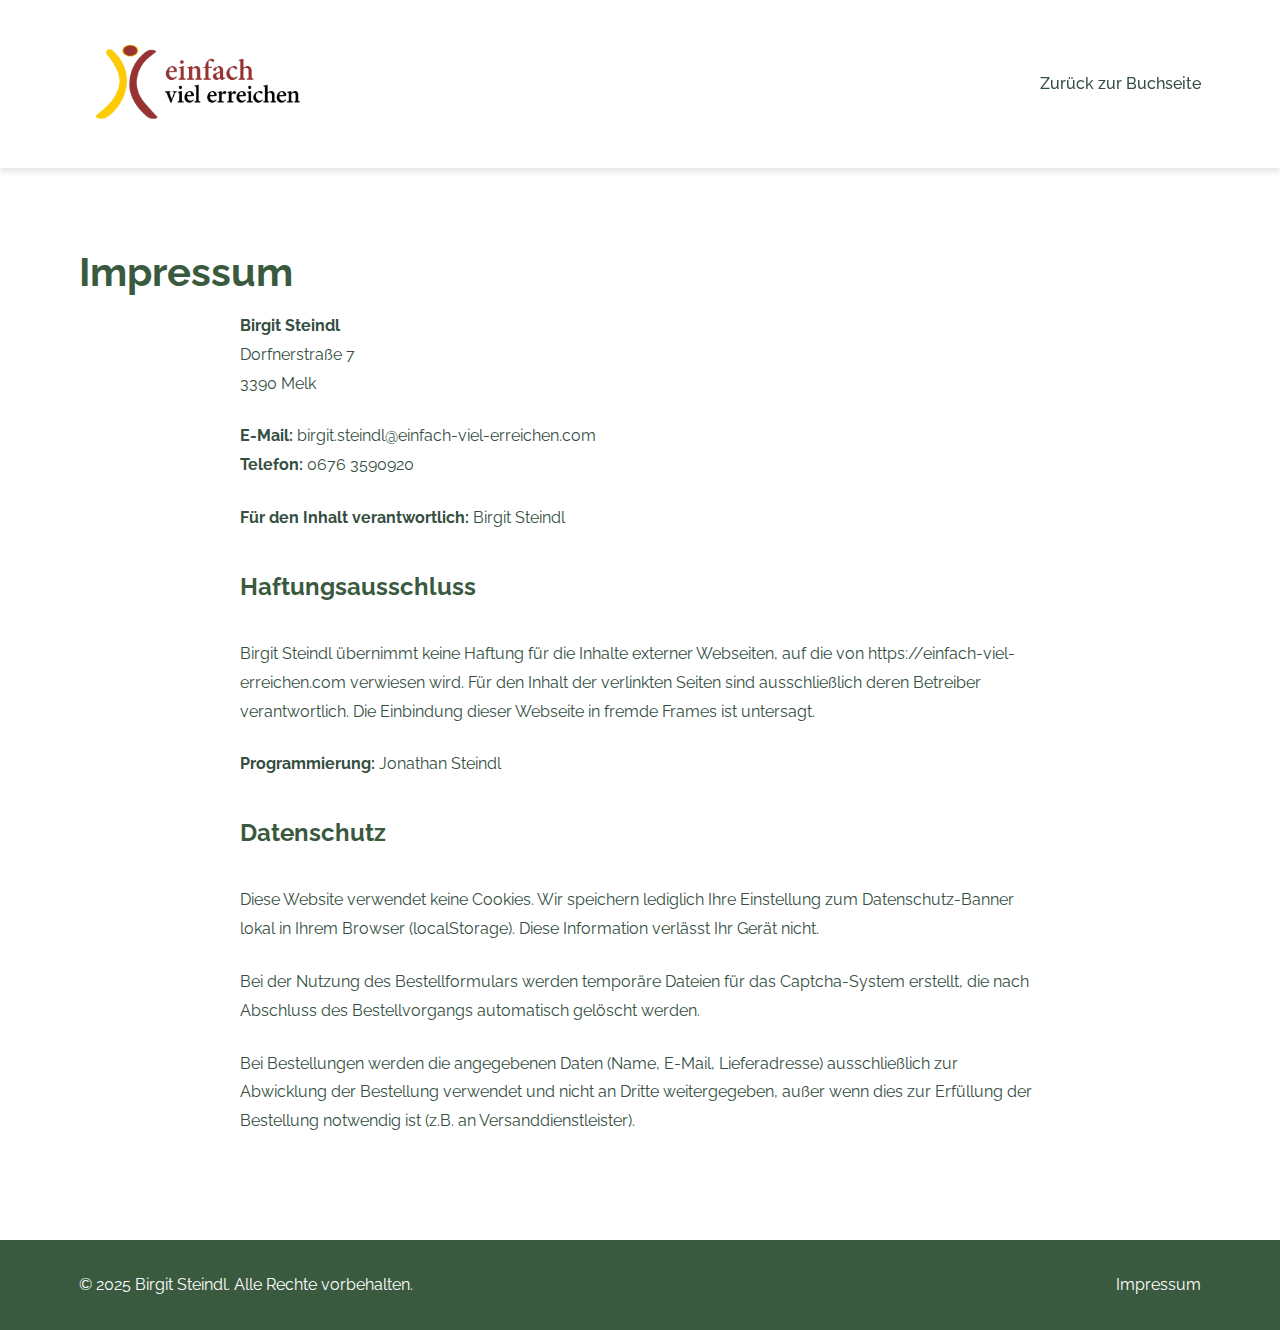
<file: impressum.html>
<!DOCTYPE html>
<html lang="de" dir="ltr" prefix="og: https://ogp.me/ns#">
<head>
  <meta charset="utf-8" />
  <meta name="viewport" content="width=device-width, initial-scale=1.0" />
  <title>Impressum | Birgit Steindl</title>
  
  <!-- Fonts -->
  <link rel="stylesheet" href="fonts/fonts.css">
  
  <!-- CSS -->
  <link rel="stylesheet" href="css/book.css">

  <!-- Favicons -->
  <link rel="icon" type="image/png" sizes="96x96" href="bilder/favicon.png">

  <script>
    // Sofort ausgeführtes Skript für den scrollenden Header
    document.addEventListener('DOMContentLoaded', function() {
      window.addEventListener('scroll', function() {
        const header = document.querySelector('.site-header');
        if (window.scrollY > 50) {
          header.classList.add('scrolled');
        } else {
          header.classList.remove('scrolled');
        }
      });
    });
  </script>
</head>

<body onscroll="handleScroll()">
  <div class="site-wrapper">
    <header class="site-header">
      <div class="container">
        <a href="https://einfach-viel-erreichen.com/" class="logo">
          <img src="bilder/logo.png" alt="einfach viel erreichen" class="logo-image">
        </a>
        <nav class="main-nav">
          <ul>
            <li><a href="index.html">Zurück zur Buchseite</a></li>
          </ul>
        </nav>
      </div>
    </header>

    <main>
      <section class="content-section">
        <div class="container">
          <h1>Impressum</h1>
          
          <div class="impressum-content">
            <p><strong>Birgit Steindl</strong><br>
            Dorfnerstraße 7<br>
            3390 Melk</p>
            
            <p><strong>E-Mail:</strong> birgit.steindl@einfach-viel-erreichen.com<br>
            <strong>Telefon:</strong> 0676 3590920</p>
            
            <p><strong>Für den Inhalt verantwortlich:</strong> Birgit Steindl</p>
            
            <h2>Haftungsausschluss</h2>
            
            <p>Birgit Steindl übernimmt keine Haftung für die Inhalte externer Webseiten, auf die von https://einfach-viel-erreichen.com verwiesen wird. Für den Inhalt der verlinkten Seiten sind ausschließlich deren Betreiber verantwortlich. Die Einbindung dieser Webseite in fremde Frames ist untersagt.</p>
            
            <p><strong>Programmierung:</strong> Jonathan Steindl</p>
            
            <h2>Datenschutz</h2>
            <p>Diese Website verwendet keine Cookies. Wir speichern lediglich Ihre Einstellung zum Datenschutz-Banner lokal in Ihrem Browser (localStorage). Diese Information verlässt Ihr Gerät nicht.</p>

            <p>Bei der Nutzung des Bestellformulars werden temporäre Dateien für das Captcha-System erstellt, die nach Abschluss des Bestellvorgangs automatisch gelöscht werden.</p>

            <p>Bei Bestellungen werden die angegebenen Daten (Name, E-Mail, Lieferadresse) ausschließlich zur Abwicklung der Bestellung verwendet und nicht an Dritte weitergegeben, außer wenn dies zur Erfüllung der Bestellung notwendig ist (z.B. an Versanddienstleister).</p>
          </div>
        </div>
      </section>
    </main>

    <footer class="site-footer">
      <div class="container">
        <div class="footer-content">
          <div class="footer-info">
            <p>&copy; 2025 Birgit Steindl. Alle Rechte vorbehalten.</p>
          </div>
          <div class="footer-links">
            <a href="impressum.html">Impressum</a>
          </div>
        </div>
      </div>
    </footer>
  </div>

  <script>
    function handleScroll() {
      const header = document.querySelector('.site-header');
      if (window.pageYOffset > 50) {
        header.classList.add('scrolled');
      } else {
        header.classList.remove('scrolled');
      }
    }
  </script>
</body>
</html>
</file>
<file: fonts/fonts.css>
/* Playfair Display Regular */
@font-face {
    font-family: 'Playfair Display';
    font-style: normal;
    font-weight: 400;
    src: url('PlayfairDisplay-Regular.woff2') format('woff2'),
         url('PlayfairDisplay-Regular.woff') format('woff');
    font-display: swap;
}

/* Playfair Display Italic */
@font-face {
    font-family: 'Playfair Display';
    font-style: italic;
    font-weight: 400;
    src: url('PlayfairDisplay-Italic.woff2') format('woff2'),
         url('PlayfairDisplay-Italic.woff') format('woff');
    font-display: swap;
}

/* Open Sans Regular */
@font-face {
    font-family: 'Open Sans';
    font-style: normal;
    font-weight: 400;
    src: url('OpenSans-Regular.woff2') format('woff2'),
         url('OpenSans-Regular.woff') format('woff');
    font-display: swap;
}

/* Open Sans Bold */
@font-face {
    font-family: 'Open Sans';
    font-style: normal;
    font-weight: 700;
    src: url('OpenSans-Bold.woff2') format('woff2'),
         url('OpenSans-Bold.woff') format('woff');
    font-display: swap;
}

/* Raleway */
@font-face {
  font-family: 'Raleway';
  font-style: normal;
  font-weight: 300;
  src: url('Raleway-Light.woff2') format('woff2');
  font-display: swap;
}

@font-face {
  font-family: 'Raleway';
  font-style: normal;
  font-weight: 400;
  src: url('Raleway-Regular.woff2') format('woff2');
  font-display: swap;
}

@font-face {
  font-family: 'Raleway';
  font-style: normal;
  font-weight: 500;
  src: url('Raleway-Medium.woff2') format('woff2');
  font-display: swap;
}

@font-face {
  font-family: 'Raleway';
  font-style: normal;
  font-weight: 700;
  src: url('Raleway-Bold.woff2') format('woff2');
  font-display: swap;
}

/* Fallback für Playfair Display Bold - verwendet Raleway Bold */
@font-face {
    font-family: 'Playfair Display';
    font-style: normal;
    font-weight: 700;
    src: url('Raleway-Bold.woff2') format('woff2');
    font-display: swap;
}
</file>
<file: css/book.css>
/* Grundlegende Einstellungen */
:root {
  --primary-color: #3a5a40;
  --secondary-color: #588157;
  --accent-color: #a3b18a;
  --text-color: #344e41;
  --light-color: #dad7cd;
  --white: #ffffff;
  --black: #1a1a1a;
  --shadow: 0 4px 6px rgba(0, 0, 0, 0.1);
  --transition: all 0.3s ease;
}

* {
  margin: 0;
  padding: 0;
  box-sizing: border-box;
}

body {
  font-family: 'Raleway', sans-serif;
  color: var(--text-color);
  line-height: 1.6;
  background-color: var(--white);
}

h1, h2, h3, h4, h5, h6 {
  font-family: 'Playfair Display', serif;
  font-weight: 700;
  margin-bottom: 1rem;
  color: var(--primary-color);
}

h1 {
  font-size: 2.5rem;
  line-height: 1.2;
}

h2 {
  font-size: 2rem;
  margin-bottom: 2rem;
  text-align: center;
}

p {
  margin-bottom: 1rem;
}

a {
  color: var(--secondary-color);
  text-decoration: none;
  transition: var(--transition);
}

a:hover {
  color: var(--primary-color);
}

.container {
  width: 90%;
  max-width: 1200px;
  margin: 0 auto;
  padding: 0 15px;
}

/* Header */
.site-header {
  padding: 1.5rem 0;
  background-color: var(--white);
  box-shadow: var(--shadow);
  position: sticky;
  top: 0;
  z-index: 100;
  transition: all 0.3s ease;
}

.site-header .container {
  display: flex;
  justify-content: space-between;
  align-items: center;
}

.logo {
  display: flex;
  align-items: center;
}

.logo-image {
  max-height: 120px;
  width: auto;
  transition: all 0.3s ease;
}

/* Klasse für verkleinerten Header beim Scrollen */
.site-header.scrolled {
  padding: 0.7rem 0;
}

.site-header.scrolled .logo-image {
  max-height: 60px;
}

.main-nav ul {
  display: flex;
  list-style: none;
}

.main-nav li {
  margin-left: 2rem;
}

/* Impressum-Link im Header ausblenden */
.main-nav li.impressum-link {
  display: none;
}

.main-nav a {
  font-weight: 500;
  color: var(--text-color);
}

.main-nav a:hover {
  color: var(--secondary-color);
}

/* Hero Section */
.hero {
  padding: 5rem 0;
  background-color: var(--light-color);
  background-image: linear-gradient(to bottom, rgba(255,255,255,0.9), rgba(255,255,255,0.7)), 
                    url('../bilder/background.jpg');
  background-size: cover;
  background-position: center;
}

.hero-content {
  display: flex;
  align-items: center;
  gap: 4rem;
}

.book-info {
  flex: 1;
}

.author {
  font-size: 1.2rem;
  color: var(--secondary-color);
  margin-bottom: 1.5rem;
}

.book-description {
  margin-bottom: 2rem;
}

.book-meta {
  display: flex;
  align-items: center;
  gap: 2rem;
  margin-top: 2rem;
}

.price {
  font-size: 1.8rem;
  font-weight: 700;
  color: var(--primary-color);
}

.cta-button {
  display: inline-block;
  padding: 0.8rem 1.5rem;
  background-color: var(--secondary-color);
  color: var(--white);
  border-radius: 4px;
  font-weight: 500;
  text-transform: uppercase;
  letter-spacing: 1px;
  transition: var(--transition);
}

.cta-button:hover {
  background-color: var(--primary-color);
  color: var(--white);
  transform: translateY(-2px);
}

.book-cover {
  flex: 1;
  display: flex;
  justify-content: center;
}

.book-cover img {
  max-width: 100%;
  height: auto;
  box-shadow: var(--shadow);
  border-radius: 4px;
  transition: var(--transition);
}

.book-cover img:hover {
  transform: scale(1.02);
  box-shadow: 0 10px 20px rgba(0, 0, 0, 0.15);
}

/* Order Section */
.order-section {
  padding: 5rem 0;
  background-color: var(--white);
}

.order-form {
  max-width: 800px;
  margin: 0 auto;
  padding: 2rem;
  background-color: var(--light-color);
  border-radius: 8px;
  box-shadow: var(--shadow);
}

.form-row {
  display: flex;
  gap: 1.5rem;
  margin-bottom: 1.5rem;
}

.form-group {
  margin-bottom: 1.5rem;
  flex: 1;
}

.form-group label {
  display: block;
  margin-bottom: 0.5rem;
  font-weight: 500;
}

.form-group input,
.form-group textarea {
  width: 100%;
  padding: 0.8rem;
  border: 1px solid #ddd;
  border-radius: 4px;
  font-family: 'Raleway', sans-serif;
  font-size: 1rem;
  transition: var(--transition);
}

.form-group input:focus,
.form-group textarea:focus {
  border-color: var(--secondary-color);
  outline: none;
  box-shadow: 0 0 0 2px rgba(88, 129, 87, 0.2);
}

.form-group textarea {
  min-height: 120px;
  resize: vertical;
}

.radio-options {
  display: flex;
  flex-direction: column;
  gap: 0.8rem;
}

.radio-option {
  display: flex;
  align-items: center;
  gap: 0.5rem;
}

.radio-option input[type="radio"] {
  width: auto;
}

.submit-button {
  display: block;
  width: 100%;
  padding: 1rem;
  background-color: var(--secondary-color);
  color: var(--white);
  border: none;
  border-radius: 4px;
  font-family: 'Raleway', sans-serif;
  font-size: 1rem;
  font-weight: 500;
  text-transform: uppercase;
  letter-spacing: 1px;
  cursor: pointer;
  transition: var(--transition);
}

.submit-button:hover {
  background-color: var(--primary-color);
  transform: translateY(-2px);
}

/* Footer */
.site-footer {
  padding: 2rem 0;
  background-color: var(--primary-color);
  color: var(--white);
}

.footer-content {
  display: flex;
  justify-content: space-between;
  align-items: center;
  flex-wrap: wrap;
}

.footer-info p {
  margin: 0;
  padding: 0;
}

.footer-links {
  display: flex;
  gap: 1.5rem;
}

.footer-links a {
  color: var(--white);
  text-decoration: none;
  margin-left: 1rem;
}

.footer-links a:hover {
  text-decoration: underline;
}

/* Responsive Design */
@media (max-width: 992px) {
  .hero-content {
    flex-direction: column;
    text-align: center;
    gap: 2rem;
  }
  
  .book-meta {
    justify-content: center;
  }
  
  .book-cover {
    order: -1;
  }
  
  .book-cover img {
    max-width: 70%;
  }
}

@media (max-width: 768px) {
  h1 {
    font-size: 2rem;
  }
  
  h2 {
    font-size: 1.8rem;
  }
  
  .form-row {
    flex-direction: column;
    gap: 0;
  }
  
  .site-header .container {
    flex-direction: column;
    gap: 1rem;
  }
  
  .main-nav ul {
    justify-content: center;
  }
  
  .main-nav li {
    margin: 0 1rem;
  }
  
  .footer-content {
    flex-direction: column;
    gap: 1rem;
    text-align: center;
  }
  
  .logo-image {
    max-height: 80px;
  }
}

@media (max-width: 480px) {
  .hero {
    padding: 3rem 0;
  }
  
  .book-cover img {
    max-width: 90%;
  }
  
  .price {
    font-size: 1.5rem;
  }
  
  .book-meta {
    flex-direction: column;
    gap: 1rem;
  }
}

/* Impressum Styling */
.content-section {
  padding: 5rem 0;
  background-color: var(--white);
}

.impressum-content {
  max-width: 800px;
  margin: 0 auto;
  line-height: 1.8;
}

.impressum-content h2 {
  margin-top: 2rem;
  text-align: left;
  font-size: 1.5rem;
}

.impressum-content p {
  margin-bottom: 1.5rem;
}
</file>
